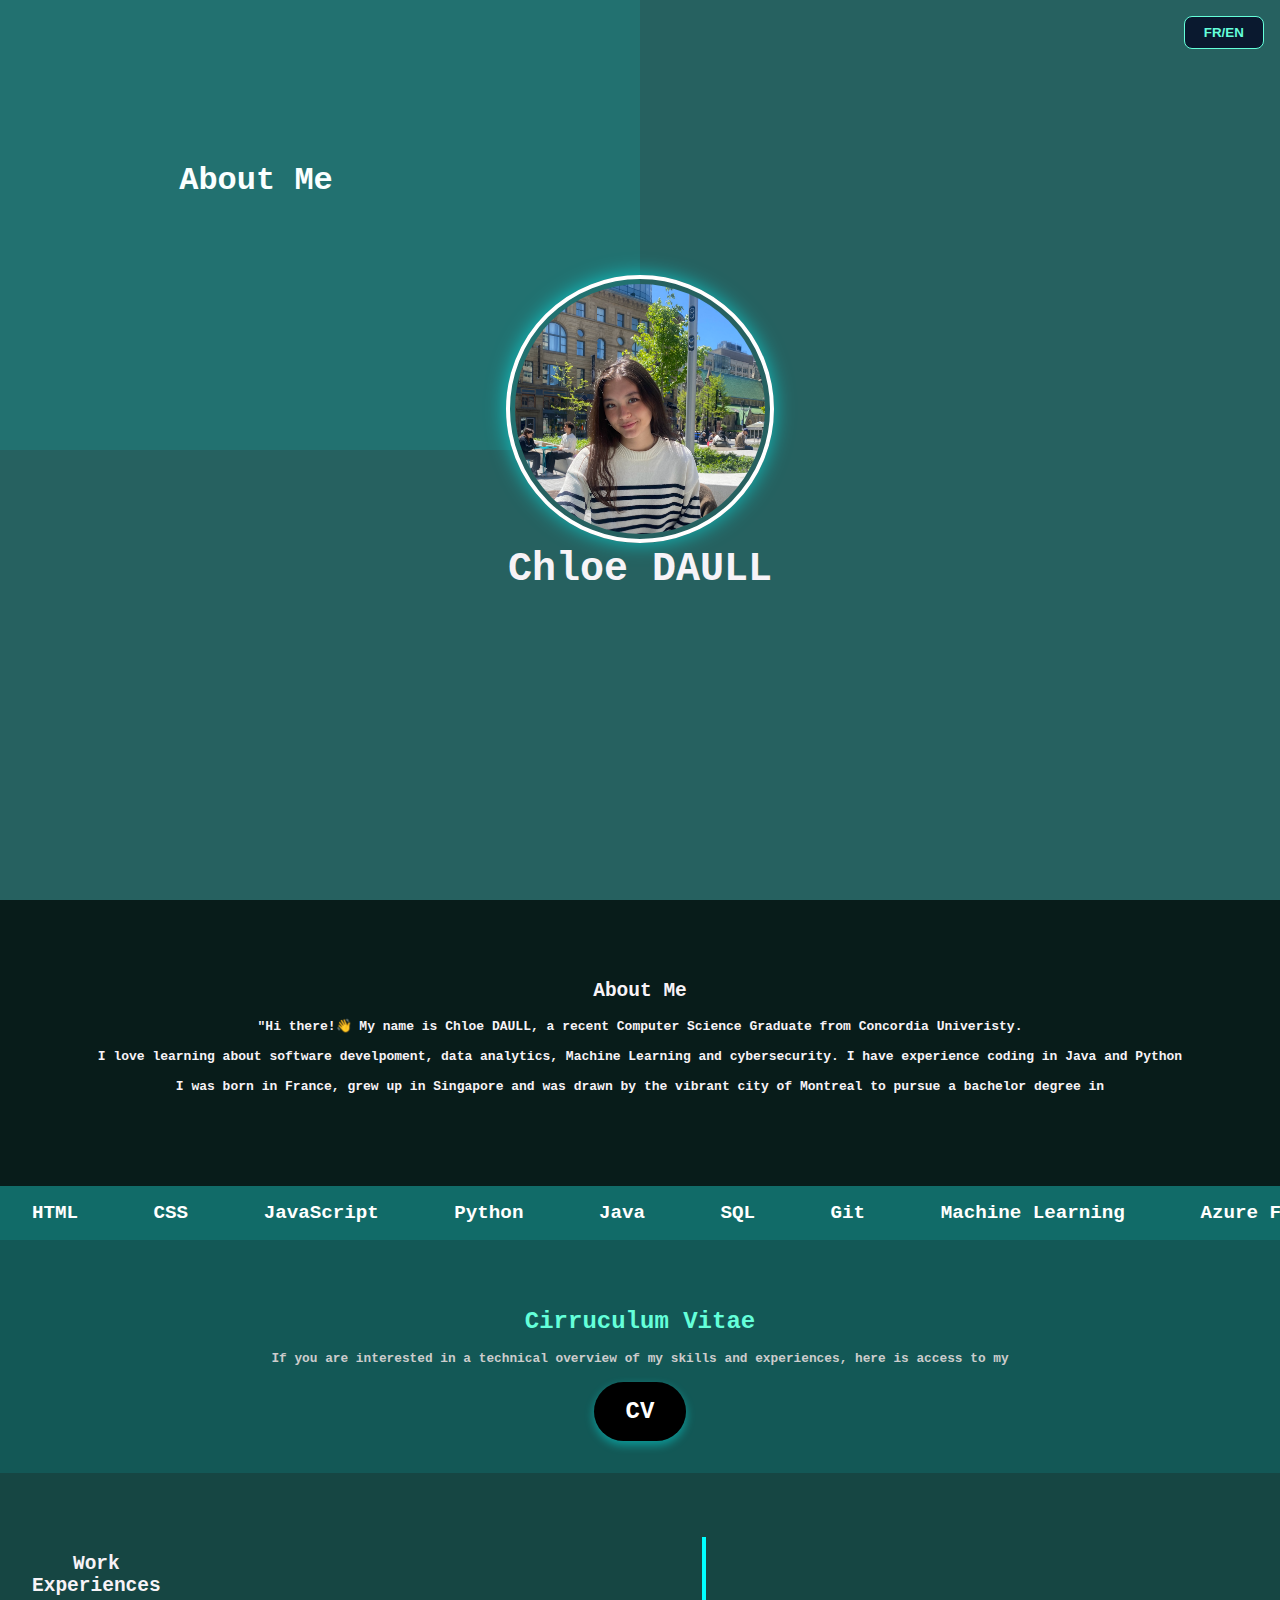
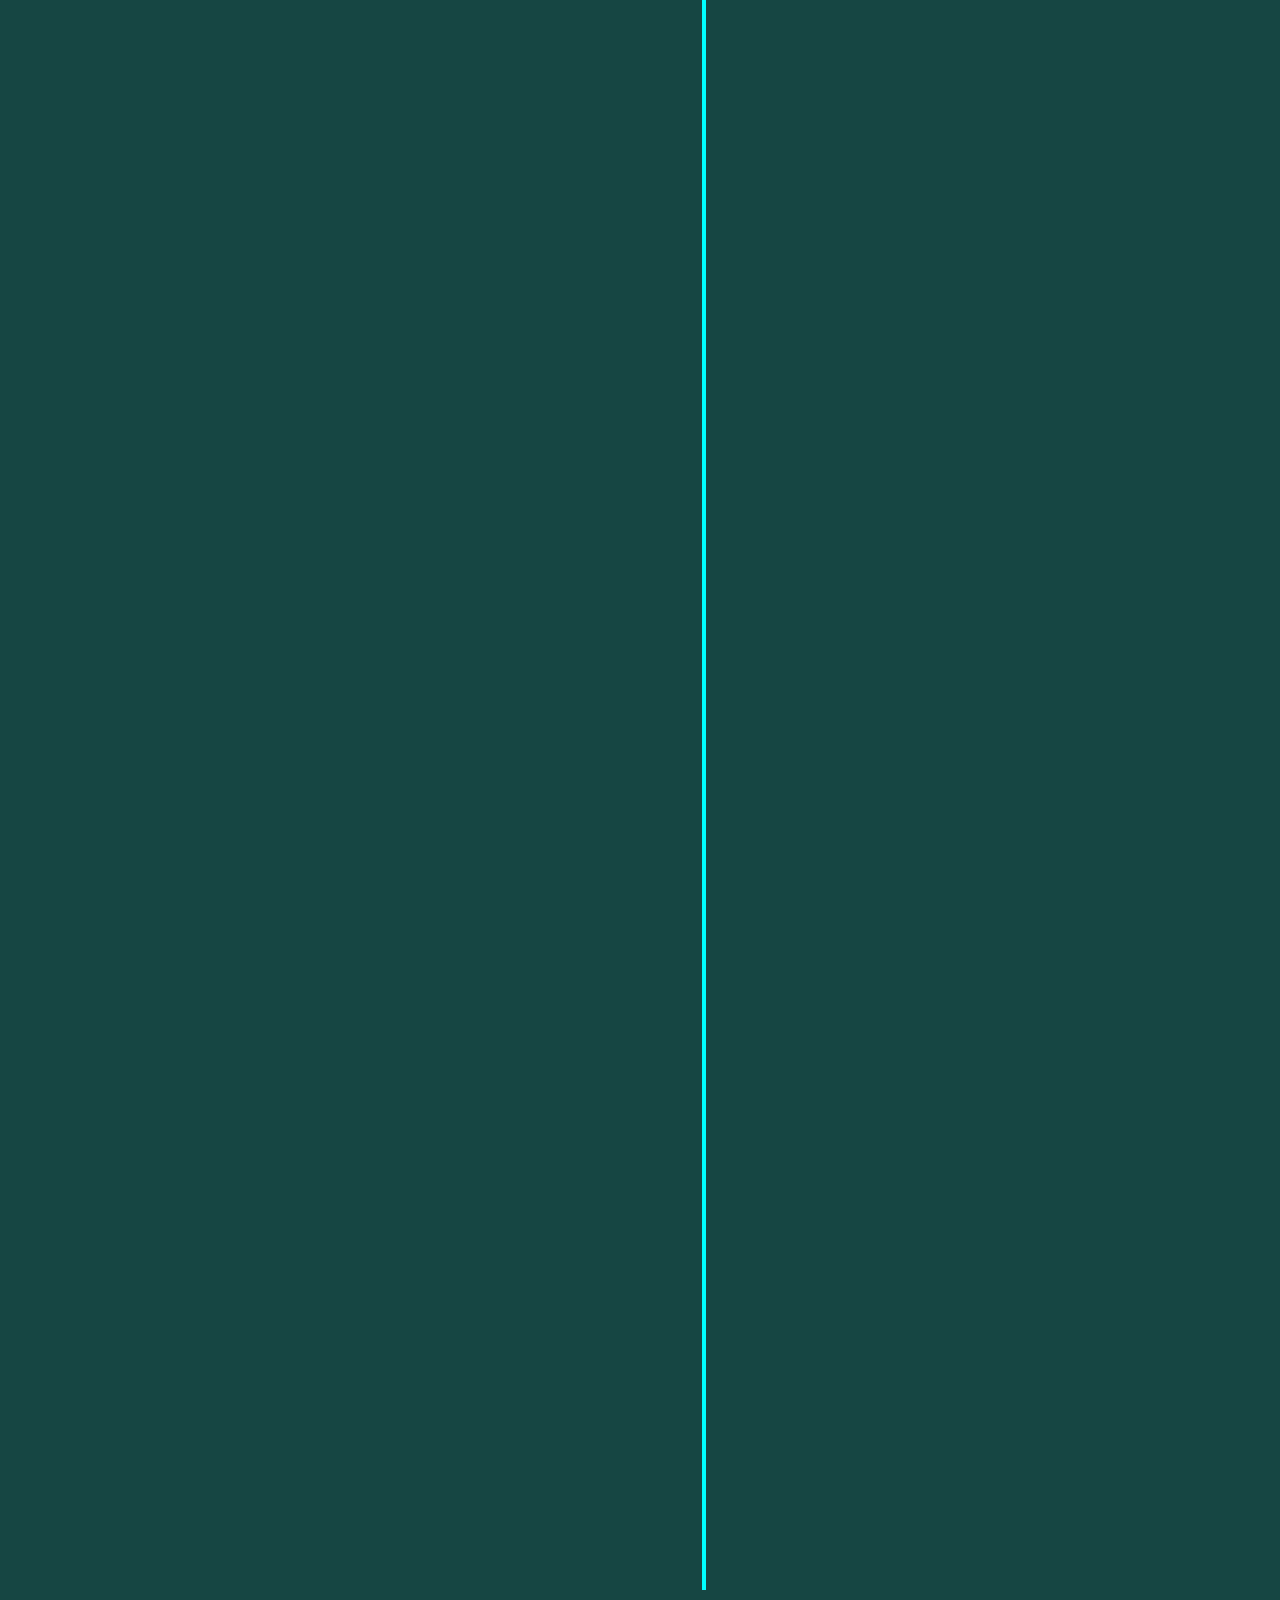
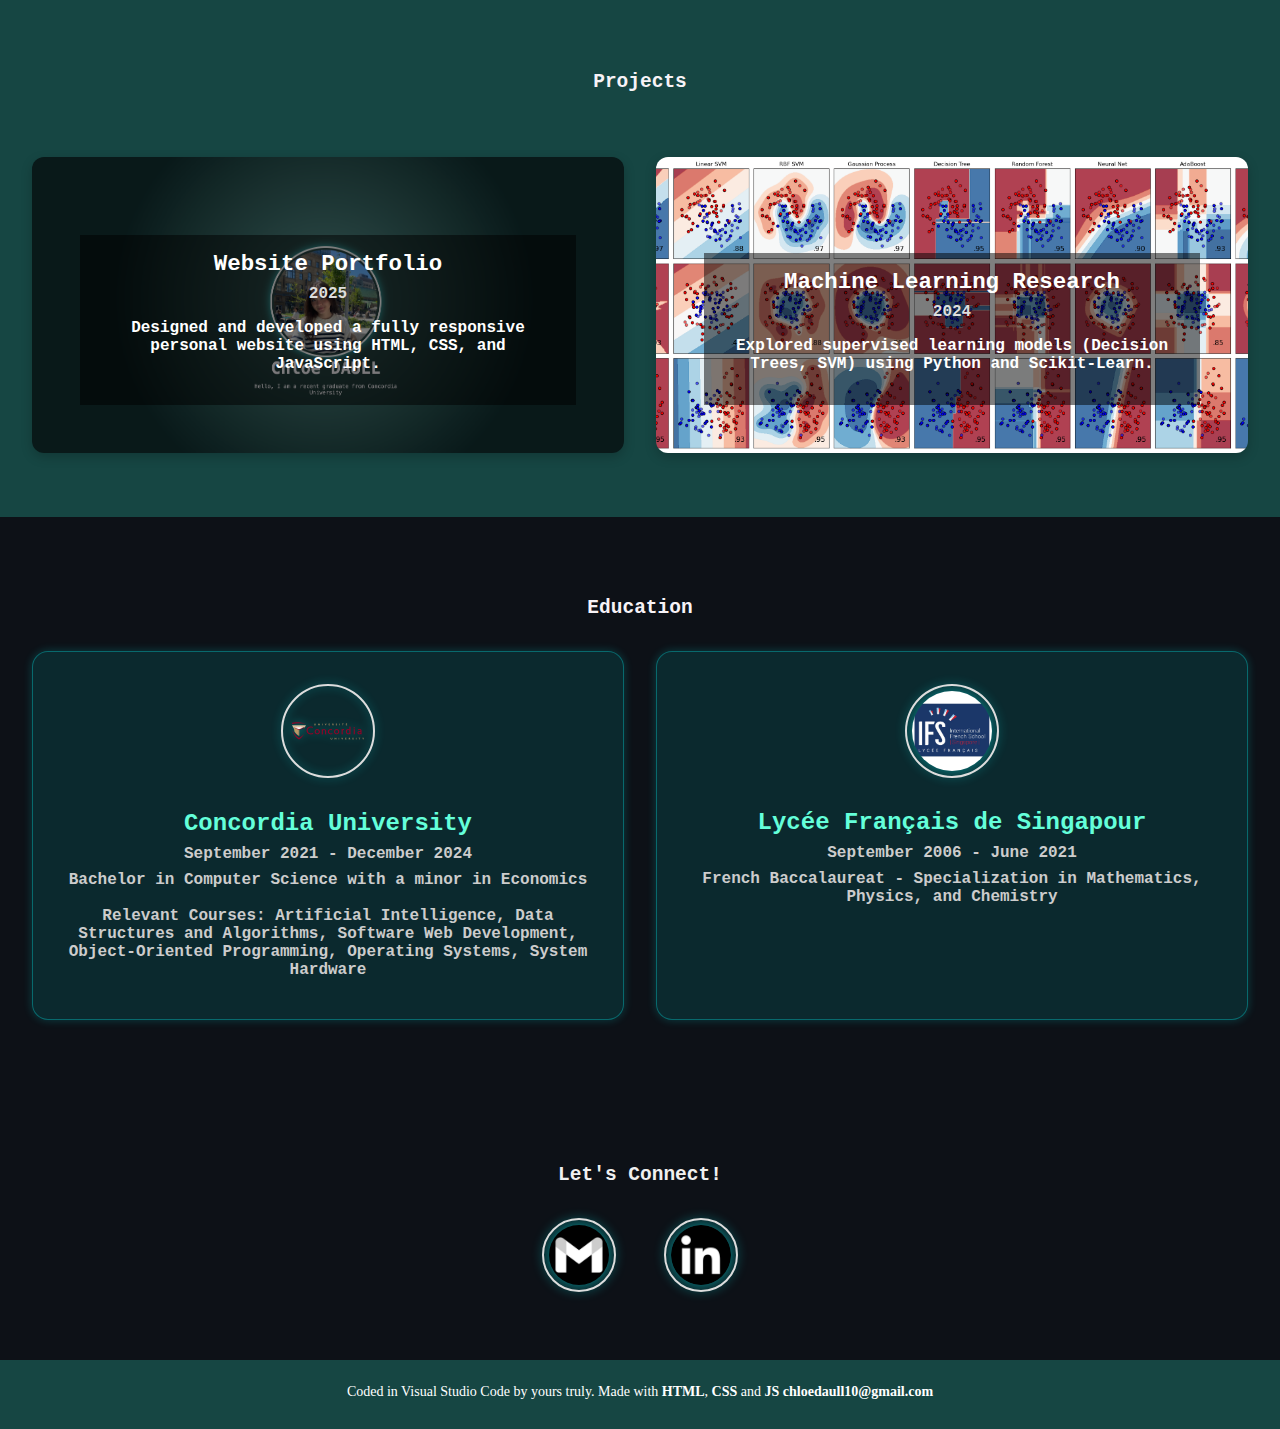
<file: index.html>
<!DOCTYPE html>
<html lang="en">
<head>
    <meta charset="UTF-8">
    <meta name="viewport" content="width=device-width, initial-scale=1.0">
    <title>Chloe DAULL's website</title>
    <link rel="stylesheet" href="style.css">
    <link rel="icon" type="image/x-icon" href="favicon.ico">
</head>
<body>
    <section id="hero">
        <div class="container">
                <div class="lang-toggle">
                    <button id="lang-btn">FR/EN</button>
                </div>

            <div class="hero-center">
                <img src="photo.jpg" alt="Profile pic" class="profile-pic">
                <h1 id="main-title">Chloe DAULL</h1>
            </div>
            <div class="hero-zones">
                <div id="zone-about" class="zone" data-target="#about_me" data-label="About Me">
                    <div class="zone-title" id="title-about">About Me</div>
                </div>
                <div id="zone-experience" class="zone" data-target="#work_experience" data-label="Experience">
                    <div class="zone-title" id="title-experience">Experience</div>
                </div>
                <div id="zone-projects" class="zone" data-target="#projects" data-label="Projects">
                    <div class="zone-title" id="title-projects">Projects</div>
                </div>
                <div id="zone-contact" class="zone" data-target="#contact" data-label="Contact">
                    <div class="zone-title" id="title-contact">Contact</div>
                </div>
            </div>        
    </section>
    <section id="rest">
            <div class="content">
                <section id="about_me">
                    <h2 id="about-title"> About Me </h2>
                    <p id="about-text">
                    "Hi there!👋 My name is Chloe DAULL, a recent Computer Science Graduate from Concordia Univeristy. <br><br> I love learning about software develpoment, data analytics, Machine Learning and cybersecurity. I have experience coding in Java and Python <br><br> I was born in France, grew up in Singapore and was drawn by the vibrant city of Montreal to pursue a bachelor degree in<br><br></p>
                </section>
                <div class="skills-ticker">
                    <div class="skills-track">
                      <span>HTML</span>
                      <span>CSS</span>
                      <span>JavaScript</span>
                      <span>Python</span>
                      <span>Java</span>
                      <span>SQL</span>
                      <span>Git</span>
                      <span>Machine Learning</span>
                      <span>Azure Functions</span>
                      <span>Power Automate</span>
                      <span>Docker</span>
                      <span>Power BI</span>
                      <span>Power Automate</span>
                      <span>VSCode</span>
                    </div>
                </div>

                <section id="resume" class="resume-section">
                    <h2>Cirruculum Vitae</h2>
                    <p id="resume-description">If you are interested in a technical overview of my skills and experiences, here is access to my </p>
                    <a href="./Chloe_DAULL_Resume_2404_website.pdf" target="_blank" class="resume-button">CV</a>
                </section>

                <section id="work_experience" class="timeline-section">
                    <h2 id="work-title">Work Experiences</h2>
                    <div class="timeline">
                        <div class="timeline-item left">
                            <div class="timeline-content">
                                <img src="wspWeb.png" alt="WSP Canada" class="company-logo">
                                <h2 id="wsp-title">Programming Intern</h2>
                                <h6>WSP Canada - Laval, QC</h6>
                                <p id="wsp-dates" class="job-date">Jan 2025 - April 2025</p>
                                <p id="wsp-description"> ▶ Developed in-house user-friendly applications designed for company needs, such as making front-end HTML modifications to make the user experience more enjoyable

                                <br></br>▶ Used Azure Functions, Docker, Power Automate and Python to automate client Excel files processing system, saving time and making the team more productive.

                                <br></br>▶ Created a PDF file converter in Python for client contracts that would allow to automatically organize large amounts of documents

                                <br></br>▶ Mainly worked with MS Power Apps, Power BI, JavaScript, HTML and Python</p>
                            </div>
                        </div>
                        <div class="timeline-item right">
                            <div class="timeline-content">
                                <img src="bombardier.jpg" alt="Bombardier" class="company-logo">
                                <h2 id="bombardier-title">Smart Sales Intern</h2>
                                <h6>Bombardier - Montreal, QC</h6>
                                <p class="job-date" id="bombardier-dates">May 2023 - Aug 2023</p>
                                <p id="bombardier-description"> ▶ Was responsible for keeping track of customer aircraft flight hours and status.
                                    <br></br>▶ Took part in a Case Competition in a team of 4 engineers, presenting an AI integrated plane maintenance model. Leveraged MS PowerApp and PowerBI in finding the best combination of parameters of previous data to forecast future behavior.
                                    <br></br>▶ Involved in organizing cross-functional teams, setting sprint goals, conducting daily stand-ups.
                                    <br></br>▶ Implementing rigorous testing and debugging processes, including unit tests and integration tests, ensuring our software met quality standards.</p>
                            </div>
                        </div>
                  
                      <div class="timeline-item left">
                        <div class="timeline-content">
                            <img src="kookmin.webp" alt="Kookmin Bank" class="company-logo">
                            <h2 id="kookmin-title">Summer Intern - Capital Market Division</h2>
                            <h6 id="kookmin-location">Kookmin Bank - Singapore</h6>
                            <p class="job-date" id="kookmin-dates">Jul 2022 - Aug 2022</p>
                            <p id="kookmin-description">▶ Supported senior bankers with market research, data analysis, and financial models to facilitate informed decision-making.
                                <br></br>▶ Played a key role in creating client presentations and pitch materials, maintaining a high standard for company image and professionalism.
                                <br></br>▶ Exhibited strong analytical abilities while preparing balance sheets and conducting risk assessments.</p>
                        </div>
                      </div>
                       
                    </div>
                </section>

                <section id="projects" class="projects-section">
                    <h2 id="projets-title">Projects</h2>
                    <div class="projects-grid">
                      <div class="project-card" style="background-image: url('website.png');">
                        <div class="project-card-text">
                          <h4 id="website-title">Website Portfolio</h4>
                          <p class="project-date">2025</p>
                          <p id="website-description">Designed and developed a fully responsive personal website using HTML, CSS, and JavaScript.</p>
                        </div>
                      </div>
                  
                      <div class="project-card" style="background-image: url('sklearn.png');">
                        <div class="project-card-text">
                          <h4 id="machine-title">Machine Learning Research</h4>
                          <p class="project-date">2024</p>
                          <p id="machine-description">Explored supervised learning models (Decision Trees, SVM) using Python and Scikit-Learn.</p>
                        </div>
                      </div>
                    </div>
                  </section>                  
                  
                <section id="Education" class="education-section">
                    <h2>Education</h2>
                      
                    <div class="education">
                        <div class="education-item">
                            <div class="education-content">
                                <img src="concordia.png" alt="Concordia University Logo" class="school-logo">
                                <h4 id="concordia-titre">Concordia University</h4>
                                <p class="job-date" id="concordia-dates">September 2021 - December 2024</p>
                                <p id="concordia-description">Bachelor in Computer Science with a minor in Economics
                                <br></br>Relevant Courses: Artificial Intelligence, Data Structures and Algorithms, Software Web Development, Object-Oriented Programming, Operating Systems, System Hardware</p>
                            </div>
                        </div>
                      
                        <div class="education-item">
                            <div class="education-content">
                                <img src="ifs.jpg" alt="Lycee Francais de Singapour Logo" class="school-logo">
                                <h4 id="ifs-titre">Lycée Français de Singapour</h4>
                                <p id="ifs-dates" class="job-date">September 2006 - June 2021</p>
                                <p id="ifs-description">French Baccalaureat - Specialization in Mathematics, Physics, and Chemistry</p>
                            </div>
                        </div>
                    </div>
                    </section>
                    <section id="contact" class="contact-section">
                        <h2 id="lets-connect">Let's Connect!</h2>
                        <div class="contact-icons">
                          <a href="mailto:chloedaull10@gmail.com" target="_blank" aria-label="Email">
                            <img src="gmail_icon.jpg" alt="Gmail" class="contact-logo">
                          </a>
                          <a href="https://www.linkedin.com/in/chloe-daull/" target="_blank" aria-label="LinkedIn">
                            <img src="linkedin_icon.webp" alt="LinkedIn" class="contact-logo">
                          </a>
                        </div>
                    </section>
            </div>
        </div>
    </section>
    <footer>
        <p>Coded in Visual Studio Code by yours truly. Made with <strong>HTML</strong>, <strong>CSS</strong> and <strong>JS</strong>
        <a href="chloedaull10@gmail.com">chloedaull10@gmail.com</a></p>
    </footer>
</body>
<script>
    const hero = document.getElementById('hero');
    const rest = document.getElementById('rest');

    document.addEventListener('mousemove', (e) => {
        const x = e.clientX / window.innerWidth * 100;
        const y = e.clientY / window.innerHeight * 100;

        hero.style.background = `radial-gradient(circle at ${x}% ${y}%, rgba(100, 100, 100, 0.3) 0%, #091a1a 60%)`;
        rest.style.background = `radial-gradient(circle at ${x}% ${y}%, rgba(100, 100, 100, 0.3) 0%, #091a1a 60%)`;
    });

    document.querySelectorAll('.zone').forEach(zone => {

        zone.addEventListener('click', () => {
            const target = document.querySelector(zone.dataset.target);
            if (target) {
                target.scrollIntoView({ behavior: 'smooth' });
            }
        });
    });

    const timelineItems = document.querySelectorAll('.timeline-item');

    const observer = new IntersectionObserver(entries => {
        entries.forEach(entry => {
            if (entry.isIntersecting) {
                entry.target.classList.add('show');
            }
        });
    }, { threshold: 0.2 }); // 20% visible

    timelineItems.forEach(item => {
        observer.observe(item);
    });
    const translations = {
    en: {
        'main-title': "Chloe DAULL",
        'intro': "Hello, I am a recent graduate from Concordia University",
        'about-title': "About Me",
        'about-text': "Hi there!👋 My name is Chloe DAULL, a recent Computer Science Graduate from Concordia Univeristy. <br><br> I love learning about software develpoment, data analytics, Machine Learning and cybersecurity. I have experience coding in Java and Python! <br><br> I was born in France, grew up in Singapore and was drawn by the vibrant city of Montreal to pursue a bachelor degree in.<br><br>",
        'zone-about': "About Me",
        'zone-experience': "Experience",
        'zone-projects': "Projects",
        'zone-contact': "Contact",
        'resume-description': "If you are interested in a technical overview of my skills and experiences, here is access to my",
        'work-title': "Work Experiences",
        'wsp-title': "Programming Intern",
        'wsp-dates': "Jan 2025 - April 2025",
        'wsp-description': "▶ Developed in-house user-friendly applications designed for company needs, such as making front-end HTML modifications to make the user experience more enjoyable <br></br>▶ Used Azure Functions, Docker, Power Automate and Python to automate client Excel files processing system, saving time and making the team more productive.<br></br>▶ Created a PDF file converter in Python for client contracts that would allow to automatically organize large amounts of documents<br></br>▶ Mainly worked with MS Power Apps, Power BI, JavaScript, HTML and Python",
        'bombardier-title': "Smart Sales Intern",
        'bombardier-dates': "May 2023 - August 2023",
        'bombardier-description': "▶ Was responsible for keeping track of customer aircraft flight hours and status. <br></br>▶ Took part in a Case Competition in a team of 4 engineers, presenting an AI integrated plane maintenance model. Leveraged MS PowerApp and PowerBI in finding the best combination of parameters of previous data to forecast future behavior. <br></br>▶ Involved in organizing cross-functional teams, setting sprint goals, conducting daily stand-ups.<br></br>▶ Implementing rigorous testing and debugging processes, including unit tests and integration tests, ensuring our software met quality standards",
        'kookmin-title': "Summer Intern - Capital Market Division",
        'kookmin-location': "Kookmin Bank - Singapore",
        'kookmin-dates': "Jul 2022 - August 2022",
        'kookmin-description': "▶ Supported senior bankers with market research, data analysis, and financial models to facilitate informed decision-making.<br><br>▶ Played a key role in creating client presentations and pitch materials, maintaining a high standard for company image and professionalism.<br><br>▶ Exhibited strong analytical abilities while preparing balance sheets and conducting risk assessments.",
        'projets-title': "Projects",
        'website-title': "Website Portfolio",
        'website-description': "Designed and developed a fully responsive personal website using HTML, CSS, and JavaScript.",
        'machine-title': "Machine Learning Project",
        'machine-description': "Explored supervised learning models (Decision Trees, SVM) using Python and Scikit-Learn.",
        'concordia-titre': "Concordia University",
        'concordia-dates': "September 2021 - December 2024",
        'concordia-description': "Bachelor in Computer Science with a minor in Economics <br> Relevant Courses: Artificial Intelligence, Data Structures and Algorithms, Software Web Development, Object-Oriented Programming, Operating Systems, System Hardware",
        'ifs-dates': "September 2006 - June 2021",
        'ifs-description': "French Baccalaureat - Specialization in Mathematics, Physics, and Chemistry",
        'lets-connect': "Let's Connect!",
    },
    fr: {
        'main-title': "Chloé DAULL",
        'intro': "Bonjour, je suis une diplômée récente de l'Université Concordia",
        'about-title': "À propos de moi",
        'about-text': "Coucou!👋 Je m'appelle Chloé DAULL, je suis une nouvelle diplômée de bachelor en Sciences Informatique à l'Université Concordia. <br><br> J'adore apprendre les domaines de développement logiciel, d'analyse de données, d'apprentissage automatique, et de la cybersecurité. Je programme principalement avec Java et Python <br><br> Je suis née en France, j'ai grandi a Singapour et j'ai fait mes études post-bac a Montréal<br><br> Je suis fascinée par le monde de l'informatique et du dévelopment logiciel et je cherche toujours a en apprendre d'aventage!",
        'title-about': "Introduction",
        'title-experience': "Expérience",
        'title-projects': "Projets",
        'title-contact': "Contact",
        'work-title': "Mes Expériences",
        'resume-description': "Si un aperçu technique de mes compétences et de mes expériences vous interesse, voici l'accès à mon",
        'wsp-title': "Stagaire en Programmation",
        'wsp-dates': "Jan 2025 - Avril 2025",
        'wsp-description': "▶ Développement d'applications internes conviviales adaptées aux besoins de l'entreprise, telles que des modifications de l'interface HTML pour améliorer l'expérience utilisateur. Participation aux revues de code pour perfectionner mes compétences en programmation auprès de collègues expérimentés.<br><br>▶ Utilisation d'Azure Functions, Docker, Power Automate et Python pour automatiser le traitement des fichiers Excel des clients, permettant ainsi un gain de temps et une amélioration de la productivité de l'équipe.<br><br>▶ Création d'un convertisseur de fichiers PDF en Python pour organiser automatiquement de grandes quantités de contrats clients.<br><br>▶ Travail principalement avec MS Power Apps, Power BI, JavaScript, HTML et Python.",
        'bombardier-title': "Stagiare en Smart Sales",
        'bombardier-dates': "Mai 2023 - Aout 2023",
        'bombardier-description': "▶ Responsable du suivi des heures de vol et de l'état des avions des clients.<br><br>▶ Participation à une compétition de cas en équipe de 4 ingénieurs, présentant un modèle de maintenance aéronautique intégré à l'IA. Utilisation de MS PowerApps et Power BI pour analyser les données et optimiser la prévision du comportement futur.<br><br>▶ Implication dans l'organisation d'équipes interfonctionnelles, la définition des objectifs de sprint et la conduite de réunions quotidiennes (daily stand-ups).<br><br>▶ Mise en place de processus rigoureux de tests et de débogage, incluant des tests unitaires et des tests d'intégration, pour garantir la qualité du logiciel.",
        'kookmin-title': "Stage d'été - divion Marché des capitaux",
        'kookmin-location': "Kookmin Bank - Singapour",
        'kookmin-dates': "Jul 2022 - Aout 2022",
        'kookmin-description': "▶ Soutien aux banquiers seniors dans la recherche de marché, l'analyse de données et la création de modèles financiers afin de faciliter la prise de décision.<br><br>▶ Rôle clé dans la création de présentations client et de documents de prospection, tout en maintenant un haut niveau d'image de marque et de professionnalisme.<br><br>▶ Excellentes compétences analytiques démontrées lors de la préparation de bilans financiers et de l'évaluation des risques.",
        'projets-title': "Projets",
        'website-title': "Site Web Personnel",
        'website-description': "Conçu et développé un site web personnel entièrement responsive en utilisant HTML, CSS et JavaScript.",
        'machine-title': "Projet d’apprentissage automatique ",
        'machine-description': "Exploration de modèles d’apprentissage supervisé (arbres de décision, SVM) en utilisant Python et Scikit-Learn.",
        'concordia-titre': "Université Concordia",
        'concordia-dates': "Septembre 2021 - Décembre 2024",
        'concordia-description': "Baccalauréat en Informatique avec une mineure en Économie<br><br> Cours pertinents : Intélligence Artificielle, Structures de Données et Algorithmes, Développement Web Logiciel, Programmation Orientée d'Objets, Systèmes d'Exploitation, Matériel Informatique",
        'ifs-dates': "Septembre 2006 - Juin 2021",
        'ifs-description': "Baccalauréat Francais - Spécialization en Mathématiques, Physique, et Chimie <br><br> Option Maths Expertes <br><br> Section Européenne: Physique-Chimie",
        'lets-connect': "Restons en contact!",
    }
};

let currentLang = 'en';

document.getElementById('lang-btn').addEventListener('click', () => {
    currentLang = currentLang === 'en' ? 'fr' : 'en'; // Toggle between EN and FR

    for (const id in translations[currentLang]) {
        const el = document.getElementById(id);
        if (el) {
            if (id.includes('zone')) {
                el.setAttribute('data-label', translations[currentLang][id]); // Update data-label for bubbles
            } else {
                el.innerHTML = translations[currentLang][id]; // Update text normally
            }
        }
    }
});


</script>
</html>
</file>
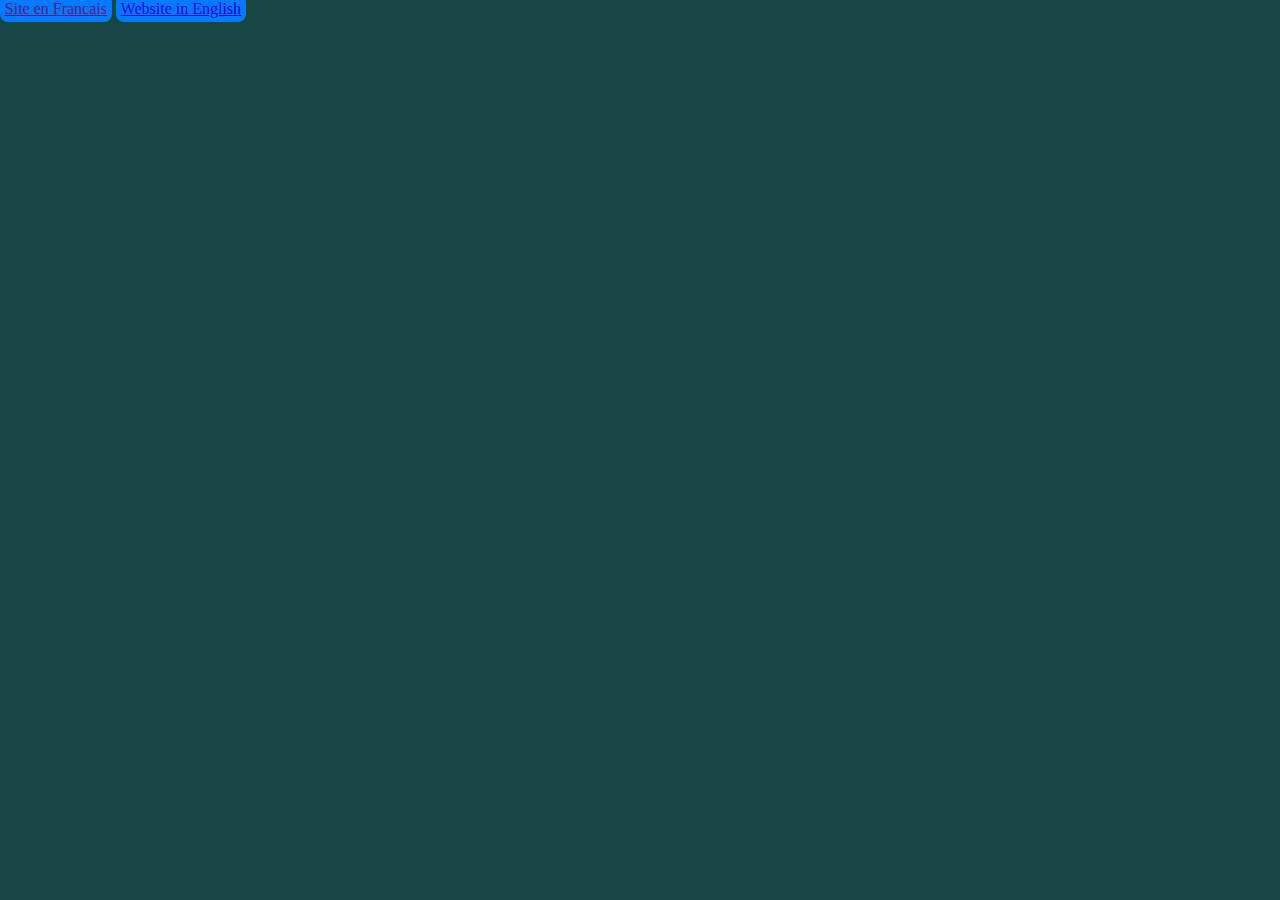
<file: frontpage.html>
<!DOCTYPE html>
<hmtl lang="en">
<head>
    <meta charset="UTF-8">
    <meta name="viewport" content="width=device-width, initial-scale=1.0">
    <title>Chloe DAULL's front page website</title>
    <link rel="stylesheet" href="style.css">
    <link rel="icon" type="image/x-icon" href="favicon.ico">
</head>
<body>
    <div class="container">
        <a class="link" href="" target="_blank" style="background-color: #007bff;padding: 0.3rem;border-radius: 0.5rem;">Site en Francais</a>
        <a class="link" href="index.html" target="_blank" style="background-color: #007bff;padding: 0.3rem;border-radius: 0.5rem;">Website in English</a>

    </div>

</body>
</hmtl>
</file>
<file: style.css>
footer {
    text-align: center;
    padding: 10px;
    font-size: 14px;
    color: #ffffff;
    display: flex;
    align-items: center;
    justify-content: center;
}
footer a {
    color: inherit;
    text-decoration: none;
    font-weight: bold;
}
footer a:hover {
    text-decoration: underline;
}
.job-info{
    display: flex;
    gap: 0.5rem;
    align-items: baseline;
}
.job-location {
    font-size: 0.8rem;
    color: gray;
}

.lang-toggle {
    position: fixed;
    top: 1rem;
    right: 1rem;
    z-index: 1000;
}
.lang-toggle button {
    background-color: #0a192f;
    color: #64ffda;
    border: 1px solid #64ffda;
    padding: 0.5rem 1.2rem;
    border-radius: 8px;
    font-weight: 600;
    transition: all 0.3s ease;
    cursor: pointer;
}
.lang-toggle button:hover {
    background-color: #64ffda;
    color: #0a192f;
}

body, html{
    background-color: #164643;
    padding: 0;
    margin: 0;
}
#hero h1{
    margin: 0;
    font-size: 40px;
}
#hero {
    background-color: #266160;
    font-family: monospace;
    color: hsl(300, 20%, 96%);
    min-height: 100vh; 
    display: flex;
    flex-direction: column;
    align-items: center;
    justify-content: center;
    padding-bottom: 0px; 
    position: relative;
    text-align: center;
}
#rest h1{
    margin: 0%;
    font-size: 40px;
}
#rest{
    font-family: monospace;
    color: hsl(300, 20%, 96%);
    padding-bottom: 0rem;
}
img {
    border: 2px solid #ddd;
    border-radius: 50%;
    padding: 5px;
    width: 350px;
}
img.zoom {
    width: 300px;
    height: 300px;
    object-fit: cover;
    border-radius: 50%;
    transition: transform 0.3s ease-in-out;
    cursor: pointer;
}
img.zoom:hover {
    transform: scale(1.1); 
}
.content {
    text-align: center;
    margin-top: 0px;
    font-weight: 800;
}
.content button{
    font-size: 2rem;
    color: #fff;
    background-color: #2f70d8;
    border: none;
    padding: .5rem 2rem;
    cursor: pointer;
    transition: all .3s ease;
}
.content button:hover{
    background-color: #295294;
}
#about_me {
    padding: 5%;
    background-color: rgba(0, 0, 0, 0.6);
}
#work_experience{
    display: flex;
    justify-content: center;
}
#work_experience section{
    width: 120%;
}
.company-logo {
    width: 80px;        
    height: auto;       
    object-fit: contain;
    margin-bottom: 0.5rem;
    display: block;
    margin-left: auto;
    margin-right: auto;
    filter: drop-shadow(0 0 5px rgba(0, 255, 255, 0.4));
}
.grid{
    display: grid;
    row-gap: 1rem;
}
.hero-center {
    position: relative;
    width: 350px;
    height: 350px;
    margin: 0 auto;
    margin-top: 0rem;
    z-index: 10;
}
.profile-pic {
    width: 250px;
    height: 250px;
    object-fit: cover;
    border-radius: 50%;
    border: 4px solid white;
    box-shadow: 0 0 20px rgba(0, 255, 255, 0.6);
}

.projects-grid {
  display: grid;
  grid-template-columns: repeat(auto-fit, minmax(300px, 1fr));
  gap: 2rem;
  padding: 2rem 0;
  margin: 2rem;
}
.project-card {
  position: relative;
  background-size: cover;
  background-position: center;
  background-repeat: no-repeat;
  height: 200px; 
  border-radius: 12px;
  overflow: hidden;
  box-shadow: 0 4px 12px rgba(0, 0, 0, 0.2);
  display: flex;
  align-items: flex-end; 
  transition: transform 0.3s ease;
  padding: 3rem;
}
.project-card:hover {
  transform: scale(1.03);
}
.project-card-text {
  background: rgba(0, 0, 0, 0.5); 
  color: #fff;
  padding: 1rem;
  width: 100%;
  text-align: center;
}
.project-card-text h4 {
  margin: 0;
  font-size: 1.4rem;
}
.project-date {
  font-size: 0.9rem;
  color: #ddd;
}
.project-card-text p {
  margin-top: 0.5rem;
  font-size: 1rem;
}
.hero-zones {
    position: absolute;
    top: 0;
    left: 0;

    width: 100%;
    height: 100%;
    display: grid;
    grid-template-columns: 1fr 1fr;
    grid-template-rows: 1fr 1fr;
    gap: 0;
    margin: 0;
    padding: 0;
    place-items: center;
    z-index: 5;
}
.zone {
    width: 100%;
    height: 100%;
    background-color: transparent;
    cursor: pointer;
    transition: background-color 0.3s ease;
    display: flex;
    align-items: center;
    justify-content: center;
}
.zone:hover {
    background-color: rgba(0, 255, 255, 0.1); 
}
.zone-title {
    font-size: 2rem;
    font-weight: bold;
    color: hsl(180, 100%, 99%);
    opacity: 0;
    transition: opacity 0.3s, transform 0.3s;
    pointer-events: none;
    font-family: monospace;
    position: absolute;
}
#zone-about .zone-title {
    top: 20%;
    left: 20%;
    transform: translate(-50%, -50%);
}
#zone-experience .zone-title {
    top: 20%;
    right: 20%;
    transform: translate(50%, -50%);
}
#zone-projects .zone-title {
    bottom: 20%;
    left: 20%;
    transform: translate(-50%, 50%);
}
#zone-contact .zone-title {
    bottom: 20%;
    right: 20%;
    transform: translate(50%, 50%);
}
.zone:hover .zone-title {
    opacity: 1;
}
.skills-ticker {
    width: 100%;
    overflow: hidden;
    background-color: rgba(0, 255, 255, 0.2);
    padding: 1rem 0;
    margin: 0rem 0; 
}
.skills-track {
    display: inline-block;
    white-space: nowrap;
    animation: scrollSkills 20s linear infinite;
    font-size: 1.2rem;
    color: white;
    font-weight: bold;
}
.skills-track span {
    margin: 0 2rem;
}
@keyframes scrollSkills {
    0% {
        transform: translateX(50%);
    }
    100% {
        transform: translateX(-100%);
    }
}
.resume-section {
    padding: 3rem 2rem;
    text-align: center;
    background-color: rgba(0, 255, 255, 0.1); 
    margin-top: 0rem;
}
.resume-section h2 {
    font-size: 1.5rem;
    margin-bottom: 1rem;
    color: #64ffda;
}
.resume-section p {
    font-size: 0.8rem;
    color: #ccc;
    margin-bottom: 2rem;
}
.resume-button {
    background-color: #000000;
    color: white;
    font-size: 1.5rem;
    padding: 1rem 2rem;
    border-radius: 50px;
    text-decoration: none;
    font-weight: bold;
    transition: background-color 0.3s ease, transform 0.3s ease;
    box-shadow: 0 4px 10px rgba(0, 255, 255, 0.4);
}
.resume-button:hover {
    background-color: #143f43;
    transform: scale(1.1);
}
.timeline-section {
  padding: 4rem 2rem;
}
.timeline {
  position: relative;
  width: 180%;
  margin: 0 auto;
  padding: 4rem 0;
}
.timeline::after {
  content: '';
  position: absolute;
  width: 4px;
  background-color: #00ffff; 
  top: 0;
  bottom: 0;
  left: 50%;
  transform: translateX(-50%);
}
.timeline-item.left {
  float: left;
  text-align: right;
  padding-right: 3rem;
  clear: both;
}
.timeline-item.right {
  float: right;
  text-align: left;
  padding-left: 3rem;
  clear: both;
}
.timeline-item {
  padding: 2rem 0;
  position: relative;
  width: 50%;
}
.timeline-content {
  background-color: rgba(7, 51, 51, 0.1);
  padding: 1rem;
  border-radius: 8px;
  position: relative;
}
.timeline-content::before {
  content: '';
  position: absolute;
  top: 15px;
  width: 20px;
  height: 20px;
  border-radius: 50%;
  background-color: #00ffff;
  border: 3px solid #000;
}
.timeline-item:nth-child(odd) .timeline-content::before {
  right: -10px;
}
.timeline-item:nth-child(even) .timeline-content::before {
  left: -10px;
}
.timeline-item {
    opacity: 0;
    transform: translateY(50px);
    transition: all 0.6s ease-out;
}
.timeline-item.show {
    opacity: 1;
    transform: translateY(0);
}
.job-date {
  font-size: 0.8rem;
  color: gray;
  margin-bottom: 0.5rem;
}
section{
    scroll-margin-top: 100px;
}
.education-section {
    padding: 4rem 2rem;
    background-color: #0d1117; 
    text-align: center;
}
.education {
    display: grid;
    grid-template-columns: repeat(auto-fit, minmax(280px, 1fr));
    gap: 2rem;
    margin-top: 2rem;
}

.education-item {
    background: rgba(0, 255, 255, 0.1);
    border: 1px solid rgba(0, 255, 255, 0.3);
    border-radius: 1rem;
    padding: 2rem;
    transition: transform 0.3s, box-shadow 0.3s;
    box-shadow: 0 0 10px rgba(0, 255, 255, 0.2);
}
.education-item:hover {
    transform: translateY(-8px);
    box-shadow: 0 0 20px rgba(0, 255, 255, 0.5);
}

.education-content h4 {
    font-size: 1.5rem;
    margin-bottom: 0.5rem;
    color: #64ffda;
}
.education-content p {
    font-size: 1rem;
    color: #ccc;
    margin: 0.5rem 0;
}
.school-logo {
    width: 80px;       
    height: auto;       
    object-fit: contain;
    margin-bottom: 0.5rem;
    display: block;
    margin-left: auto;
    margin-right: auto;
    filter: drop-shadow(0 0 5px rgba(0, 255, 255, 0.4));
}
.contact-section {
    text-align: center;
    padding: 4rem 1rem;
    background-color: #0d1117; 
    color: #f0f0f0;
}
.contact-icons {
    margin-top: 2rem;
    display: flex;
    justify-content: center;
    gap: 3rem;
}
.contact-logo {
    width: 60px;
    height: auto;
    filter: drop-shadow(0 0 5px rgba(0, 255, 255, 0.5));
    transition: transform 0.3s ease, filter 0.3s ease;
    cursor: pointer;
}
.contact-logo:hover {
    transform: scale(1.2);
    filter: drop-shadow(0 0 10px rgba(0, 255, 255, 0.7));
}
</file>
